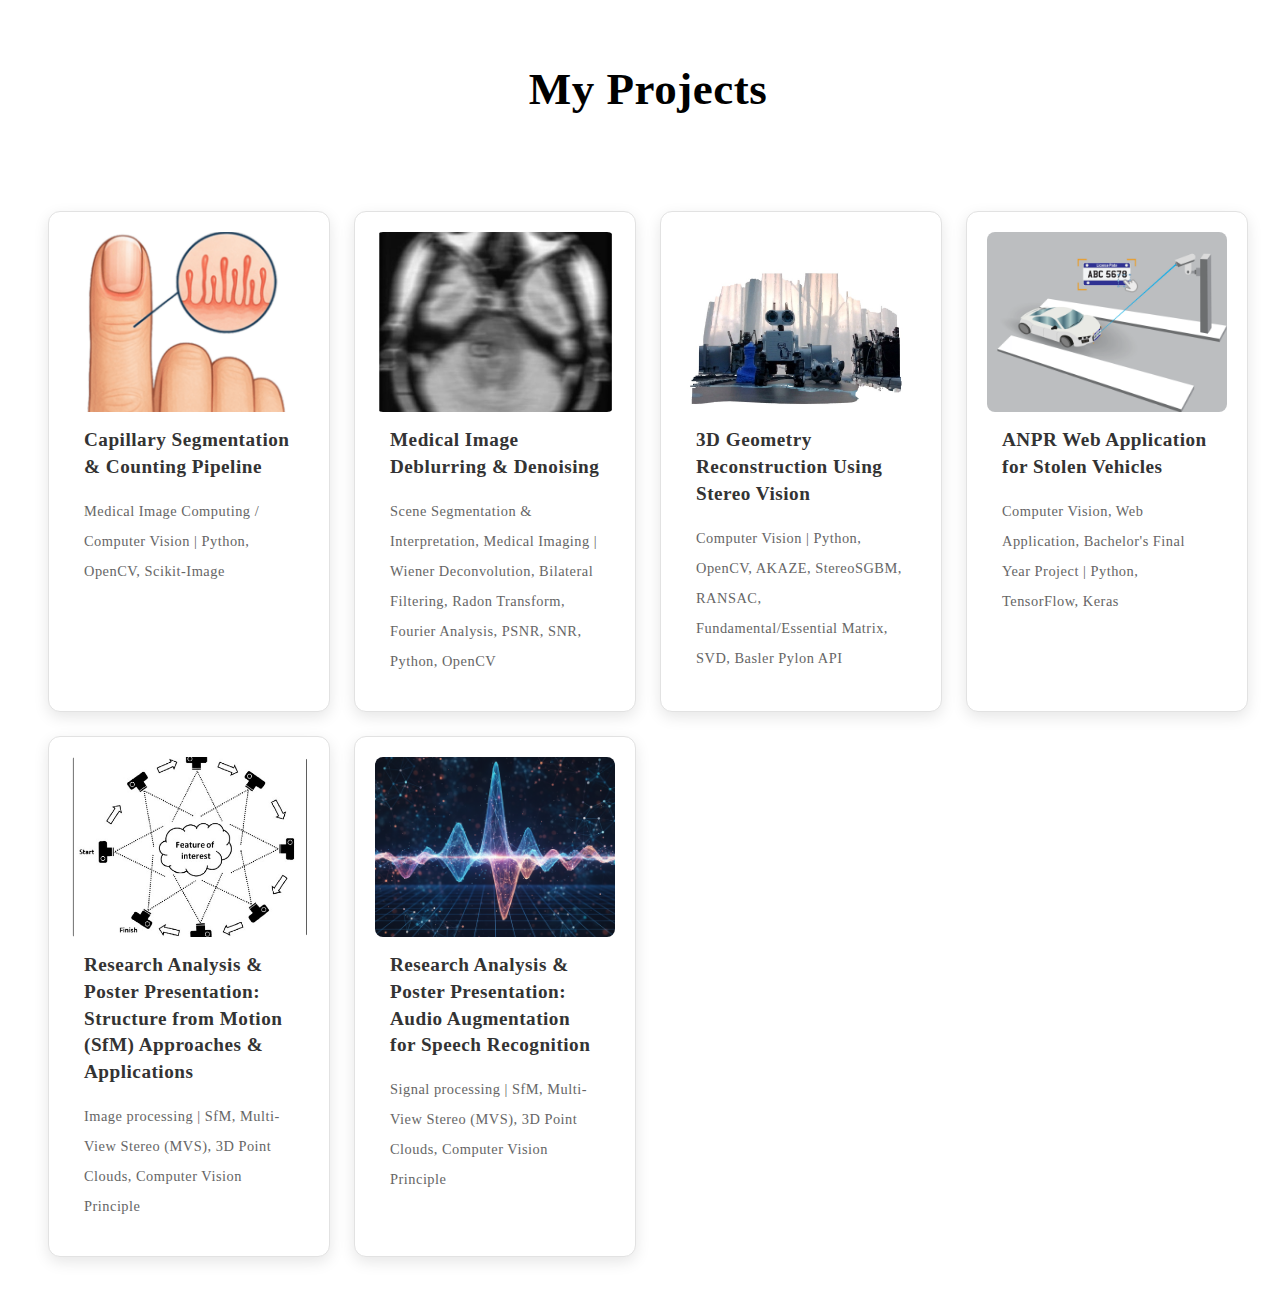
<file: projects/project-list.html>
<!DOCTYPE html>
<html lang="en">
<head>
  <meta charset="UTF-8">
  <title>My Projects</title>
  <link rel="stylesheet" href="../css/style.css">
</head>
<body>
  <h1 style="text-align:center; margin:50px 0;">My Projects</h1>

  <!-- Container where projects will be inserted -->
  <div id="projects-container" class="projects-grid"></div>

  <!-- Template for a project card -->
  <template id="project-template">
    <a href="#" class="project-card">
      <img src="" alt="">
      <h3></h3>
      <p></p>
    </a>
  </template>

  <script>
    fetch("project-list.json") // same folder, so no ../ needed
      .then(res => res.json())
      .then(data => {
        const container = document.getElementById("projects-container");
        const template = document.getElementById("project-template");

        data.forEach(project => {
          const clone = template.content.cloneNode(true);
          const card = clone.querySelector(".project-card");

          // link to detail page in same folder
          card.href = `project-detail.html?id=${project.id}`;
          card.querySelector("img").src = project.thumbnail; // paths in JSON must be relative to this HTML
          card.querySelector("img").alt = project.title;
          card.querySelector("h3").textContent = project.title;
          card.querySelector("p").textContent = `${project.category} | ${project.technologies}`;

          container.appendChild(clone);
        });
      })
      .catch(err => console.error("Error loading projects:", err));
  </script>
</body>
</html>
</file>
<file: css/style.css>
@charset "utf-8";

/*
/*	Copyright (c) 2021 Marketify
/*	Author: Marketify
/*	This file is made for CURRENT TEMPLATE

01)	RYKER BASE
02) RYKER TOPBAR
03) RYKER MOBILE MENU
04) RYKER HERO
05) RYKER ABOUT
06) RYKER EXPERIENCE
07) Featured List
08) PROJECT DETAIL PAGE
09) RYKER VIDEO
10) RYKER TESTIMONIALS
11) RYKER NEWS
12) RYKER CONTACT
13) RYKER COPYRIGHT
14) RYKER MAGIC CURSOR
15) RYKER MEDIA QUERIES (FOR SMALL DEVIVES)


/*---------------------------------------------------*/
/*	01) RYKER BASE
/*---------------------------------------------------*/

html {
	overflow-x: hidden;
	padding: 0px;
	margin: 0px
}
body{
	font-family: "Mulish";
	font-size: 16px;
	line-height: 30px;
	letter-spacing: 0.5px;
	word-wrap: break-word;
	font-weight: 400;
	background-color: #fff;
	color: #767676;
	overflow-x: hidden;
	width: 100%;
}
body::-webkit-scrollbar {
  width: 11px;
}
body{
  scrollbar-width: thin;
  scrollbar-color: #999 #fff;
}
body:-webkit-scrollbar-track {
  background: #fff;
}
body::-webkit-scrollbar-thumb {
  background-color: #999;
  border-radius: 6px;
  border: 3px solid #fff;
}
svg{
	fill: currentcolor;
	width: 15px;
	height: 15px;
}
img.svg{
	width: 15px;
	height: 15px;
}
::-webkit-input-placeholder { /* WebKit, Blink, Edge */
    color: #767676;
}
:-moz-placeholder { /* Mozilla Firefox 4 to 18 */
   color: #767676;
   opacity:  1;
}
::-moz-placeholder { /* Mozilla Firefox 19+ */
   color: #767676;
   opacity:  1;
}
:-ms-input-placeholder { /* Internet Explorer 10-11 */
   color: #767676;
}
::-ms-input-placeholder { /* Microsoft Edge */
   color: #767676;
}

::placeholder { /* Most modern browsers support this now. */
   color: #767676;
}

.container{
	max-width: 1250px;
	width:100%;
	margin-left: auto;
	margin-right: auto;
	height:auto;
	padding:0px 40px;
	position:relative;
	clear:both;
}

h1, h2, h3, h4, h5, h6{
	font-weight:600;
	line-height: 1.4;
	font-family: "Poppins";
	color: #000;
}

h1 { font-size: 45px; }
h2 { font-size: 36px; }
h3 { font-size: 30px; }
h4 { font-size: 24px; }
h5 { font-size: 20px; }
h6 { font-size: 16px; }

.ryker_tm_all_wrap{
	width: 100%;
	height: auto;
	clear: both;
	float: left;
	position: relative;
}
.ryker_tm_all_wrap,
.ryker_tm_all_wrap *{
	-webkit-box-sizing: border-box; /* Safari/Chrome, other WebKit */
	   -moz-box-sizing: border-box; /* Firefox, other Gecko */
			box-sizing: border-box; /* Opera/IE 8+ */
}

#preloader{
    position: fixed;
    left: 0;
    top: 0;
    height: 100vh;
    width: 100%;
    z-index: 99999;
    display: flex;
}
#preloader:before,
#preloader:after{
    content: '';
    position: absolute;
    left: 0;
    top: 0;
    width: 50%;
    height: 100%;
    z-index: -1;
    background-color: #000;
    -webkit-transition: all 0.3s ease 0s;
    -o-transition: all 0.3s ease 0s;
    transition: all 0.3s ease 0s;
}
#preloader:after{
    left: auto;
    right: 0;
}
#preloader .loader_line{
    margin: auto;
    width: 1px;
    height: 250px;
    position: relative;
    overflow: hidden;
    -webkit-transition: all 0.8s ease 0s;
    -o-transition: all 0.8s ease 0s;
    transition: all 0.8s ease 0s;
}
.loader_line:before{
    content: '';
    position: absolute;
    left: 0;
    top: 50%;
    width: 1px;
    height: 0%;
    -webkit-transform: translateY(-50%);
    -ms-transform: translateY(-50%);
    -o-transform: translateY(-50%);
    transform: translateY(-50%);
    background-color: #fff;
    -webkit-animation: lineheight 1000ms ease-in-out 0s forwards;
    -o-animation: lineheight 1000ms ease-in-out 0s forwards;
    animation: lineheight 1000ms ease-in-out 0s forwards;
}
.loader_line:after{
    content: '';
    position: absolute;
    left: 0;
    top: 0;
    width: 1px;
    height: 100%;
    background-color: #999;
    -webkit-transform: translateY(-100%);
    -ms-transform: translateY(-100%);
    -o-transform: translateY(-100%);
    transform: translateY(-100%);
    -webkit-animation: lineround 1200ms linear 0s infinite;
    -o-animation: lineround 1200ms linear 0s infinite;
    animation: lineround 1200ms linear 0s infinite;
    animation-delay: 2000ms;
}

@keyframes lineheight{
    0%{
        height: 0%;
    }
    100%{
        height: 100%;
    }
}

@keyframes lineround{
    0%{
        -webkit-transform: translateY(-100%);
        -ms-transform: translateY(-100%);
        -o-transform: translateY(-100%);
        transform: translateY(-100%);
    }
    100%{
        -webkit-transform: translateY(200%);
        -ms-transform: translateY(200%);
        -o-transform: translateY(200%);
        transform: translateY(200%);
    }
}

/*hiding all*/
.preloaded .loader_line:after{
    opacity: 0;
}
.preloaded  .loader_line{
    opacity: 0;
    height: 100%!important;
}
.preloaded:before,
.preloaded:after{
    -webkit-animation: preloadedzero 300ms ease-in-out 500ms forwards;
    -o-animation: preloadedzero 300ms ease-in-out 500ms forwards;
    animation: preloadedzero 300ms ease-in-out 500ms forwards;
}
@keyframes preloadedzero{
    0%{
        width: 50%;
    }
    100%{
        width: 0%;
    }
}
.ryker_tm_section{
	width: 100%;
	height: auto;
	clear: both;
	float: left;
}

/*---------------------------------------------------*/
/*	02) RYKER TOPBAR
/*---------------------------------------------------*/

.ryker_tm_topbar{
	position: fixed;
	top: 0px;
	left: 0px;
	right: 0px;
	z-index: 10;
}
.ryker_tm_topbar.animate{
	background-color: rgba(255,255,255,1.00);
}
.ryker_tm_topbar .topbar_inner{
	width: 100%;
	height: auto;
	clear: both;
	display: flex;
	align-items: center;
	justify-content: space-between;
	padding: 20px 40px 20px 50px;
}
.ryker_tm_topbar .logo img{
	max-width: 90px;
	max-height: 70px;
}
.ryker_tm_topbar .menu{
	display: flex;
	align-items: center;
}
.ryker_tm_topbar .list{
	padding-right: 40px;
}
.ryker_tm_topbar .list ul{
	margin: 0px;
	list-style-type: none;
}
.ryker_tm_topbar .list ul li{
	margin: 0px 20px 0px 0px;
	display: inline-block;
	list-style-type: none;
	opacity: 0;
	visibility: hidden;
	position: relative;
	left: 10px;
	
	-webkit-transition: all .3s ease;
	   -moz-transition: all .3s ease;
	    -ms-transition: all .3s ease;
	     -o-transition: all .3s ease;
	        transition: all .3s ease;
}
.ryker_tm_topbar .list ul li:last-child{
	margin-right: 0px;
}
.ryker_tm_topbar .list ul li.opened{
	opacity: 1;
	visibility: visible;
	left: 0px;
}
.ryker_tm_topbar .list ul li a{
	text-decoration: none;
	color: #000;
	font-family: "Poppins";
	
	-webkit-transition: all .3s ease;
	   -moz-transition: all .3s ease;
	    -ms-transition: all .3s ease;
	     -o-transition: all .3s ease;
	        transition: all .3s ease;
}
.ryker_tm_topbar .list ul li a:hover{
	color: #d1701f;
}
.ryker_tm_topbar .list ul li.current a{
	color: #d1701f;
}
.ryker_tm_topbar .trigger{
	line-height: 1;
}
.trigger .hamburger-inner, 
.trigger .hamburger-inner:after, 
.trigger .hamburger-inner:before{
	height: 2px;
	width: 30px;
}
.trigger .hamburger{
	padding: 0px;
}

/*---------------------------------------------------*/
/*	03) RYKER MOBILE MENU
/*---------------------------------------------------*/

.ryker_tm_mobile_menu{
	width: 100%;
	height: auto;
	position: fixed;
	top: 0px;
	left: 0px;
	display: none;
	z-index: 10;
}
.ryker_tm_mobile_menu .mobile_menu_inner{
	width: 100%;
	height: auto;
	float: left;
	clear: both;
	background-color: #fff;
	border-bottom: 1px solid rgba(0,0,0,.1);
	padding: 15px 30px 15px 40px;
}
.ryker_tm_mobile_menu .mobile_in{
	width: 100%;
	height: auto;
	clear: both;
	float: left;
	display: flex;
	align-items: center;
	justify-content: space-between;
}
.ryker_tm_mobile_menu .mobile_in .logo img{
	max-width: 80px;
	max-height: 70px;
}
.ryker_tm_mobile_menu .trigger{
	line-height: 0;
}
.ryker_tm_mobile_menu .dropdown{
	width: 100%;
	height: auto;
	clear: both;
	float: left;
	background-color: #fff;
	display: none;
}
.ryker_tm_mobile_menu .dropdown .dropdown_inner{
	width: 100%;
	height: auto;
	clear: both;
	float: left;
	padding: 25px 40px;
}
.ryker_tm_mobile_menu .dropdown .dropdown_inner ul{
	margin: 0px;
	list-style-type: none;
}
.ryker_tm_mobile_menu .dropdown .dropdown_inner ul li{
	margin: 0px;
	float: left;
	width: 100%;
}
.ryker_tm_mobile_menu .dropdown .dropdown_inner ul li a{
	text-decoration: none;
	color: #000;
	display: inline-block;
	padding: 0px 0px;
	font-family: "Poppins";
	font-weight: 500;
}

/*---------------------------------------------------*/
/*  04) RYKER HERO – Responsive Version
/*---------------------------------------------------*/

.ryker_tm_hero {
  width: 100%;
  height: 100vh;
  position: relative;
  background-color: #f9f9f9;
  display: flex;
  align-items: center;
}

.ryker_tm_hero .container {
  height: 100%;
  display: flex;
  align-items: center;
  justify-content: space-between;
  flex-wrap: wrap;
}

.ryker_tm_hero .content {
  display: flex;
  align-items: center;
  justify-content: space-between;
  width: 100%;
  flex-wrap: wrap;
}

.ryker_tm_hero .texts {
  flex: 1 1 500px;
  padding-right: 50px;
  position: relative;
}

.ryker_tm_hero .job {
  position: relative;
  overflow: hidden;
  margin-bottom: 30px;
}

.ryker_tm_hero video {
  position: absolute;
  top: 0;
  left: 0;
  width: 100%;
  height: 100%;
  object-fit: cover;
  object-position: center;
}

.ryker_tm_hero .job h3 {
  background-color: #f9f9f9;
  mix-blend-mode: screen;
  position: relative;
  z-index: 5;
  font-size: 72px;
  font-weight: 900;
  line-height: 1.3;
}

.ryker_tm_hero .desc {
  margin-bottom: 40px;
}

.ryker_tm_hero .desc p {
  max-width: 550px;
  font-size: 17px;
}

.ryker_tm_hero .avatar {
  min-width: 450px;
  min-height: 450px;
  position: relative;
  border-radius: 100%;
}

.ryker_tm_hero .avatar .image {
  position: absolute;
  top: 0;
  bottom: 0;
  left: 0;
  right: 0;
  background-repeat: no-repeat;
  background-position: center;
  background-size: cover;
  animation: morph 8s ease-in-out infinite 1s;
  background-blend-mode: multiply;
  box-shadow: inset 0px 0px 0px 18px rgba(255, 255, 255, 0.3);
}

@keyframes morph {
  0% {
    border-radius: 60% 40% 30% 70% / 60% 30% 70% 40%;
  }
  50% {
    border-radius: 30% 60% 70% 40% / 50% 60% 30% 60%;
  }
  100% {
    border-radius: 60% 40% 30% 70% / 60% 30% 70% 40%;
  }
}

/* Social section */
.short_skills {
  width: 100%;
  display: flex;
  align-items: center;
  flex-wrap: wrap;
  line-height: 1;
  position: relative;
  margin-top: 30px;
}

.short_skills .text {
  position: relative;
}

.short_skills .text:before {
  position: absolute;
  content: "";
  width: 1px;
  height: 50px;
  background-color: rgba(0, 0, 0, 0.1);
  top: -5px;
  left: 100%;
  margin-left: 30px;
}

.short_skills .text span {
  line-height: 1.4;
  font-size: 13px;
  font-family: "Poppins";
}

.short_skills .icons {
  margin-left: 80px;
}

.short_skills .icons ul {
  margin: 0;
  list-style-type: none;
  display: flex;
  flex-wrap: wrap;
  gap: 15px;
  padding: 0;
}

.short_skills .icons ul li {
  width: 65px;
  height: 65px;
  background-color: #fff;
  border-radius: 100%;
  position: relative;
  box-shadow: 0px 0px 10px rgba(0, 0, 0, 0.09);
  display: flex;
  align-items: center;
  justify-content: center;
}

.short_skills .icons ul li .svg {
  width: 25px;
  height: 25px;
}

/*------------------------------------*/
/* RESPONSIVE DESIGN */
/*------------------------------------*/
@media (max-width: 1024px) {
  .ryker_tm_hero {
    height: auto;
    padding: 80px 0;
  }

  .ryker_tm_hero .content {
    flex-direction: column;
    text-align: center;
  }

  .ryker_tm_hero .texts {
    padding-right: 0;
  }

  .ryker_tm_hero .job h3 {
    font-size: 50px;
  }

  .ryker_tm_hero .desc p {
    margin: 0 auto;
  }

  .ryker_tm_hero .avatar {
    min-width: 300px;
    min-height: 300px;
    margin-top: 50px;
  }

  .short_skills {
    flex-direction: column;
    align-items: center;
    margin-top: 40px;
  }

  .short_skills .text:before {
    display: none;
  }

  .short_skills .icons {
    margin-left: 0;
    margin-top: 15px;
  }

  .short_skills .icons ul li {
    width: 55px;
    height: 55px;
  }

  .short_skills .icons ul li .svg {
    width: 22px;
    height: 22px;
  }
}

@media (max-width: 600px) {
  .ryker_tm_hero .job h3 {
    font-size: 36px;
  }

  .ryker_tm_hero .avatar {
    min-width: 220px;
    min-height: 220px;
  }

  .ryker_tm_hero .desc p {
    font-size: 15px;
  }

  .short_skills .icons ul li {
    width: 45px;
    height: 45px;
  }

  .short_skills .icons ul li .svg {
    width: 18px;
    height: 18px;
  }
}


/*---------------------------------------------------*/
/*	05) RYKER ABOUT
/*---------------------------------------------------*/

.ryker_tm_about{
	width: 100%;
	height: auto;
	clear: both;
	float: left;
	padding: 150px 0px 175px 0px;
}
.ryker_tm_about .about_inner{
	width: 100%;
	height: auto;
	clear: both;
	display: flex;
}
.ryker_tm_about .left{
	width: 50%;
	margin-right: 50px;
}
.ryker_tm_about .left .image{
	position: relative;
}
.ryker_tm_about .left .image img{
	position: relative;
	min-width: 100%;
	opacity: 0;
}
.ryker_tm_about .left .image .main{
	position: absolute;
	top: 0px;
	bottom: 0px;
	left: 0px;
	right: 0px;
	background-repeat: no-repeat;
	background-position: center;
	background-size: cover;
	border-radius: 10px;
}
.ryker_tm_about .right{
	width: 50%;
	margin-left: 50px;
}
.ryker_tm_title{
	width: 100%;
	max-width: 700px;
	height: auto;
	clear: both;
	float: left;
}
.ryker_tm_title span{
	font-family:"Poppins";
	font-weight: 600;
	text-transform: uppercase;
	color: #d1701f;
	display: inline-block;
	margin-bottom: 10px;
}
.ryker_tm_title h3{
	font-weight: 700;
}
.ryker_tm_about .text{
	width: 100%;
	float: left;
	padding-top: 30px;
	margin-bottom: 35px;
}
.ryker_tm_about .signature{
	width: 100%;
	float: left;
	margin-bottom: 40px;
}
.ryker_tm_about .signature img{
	max-width: 250px;
}
.ryker_tm_about .experience{
	position: absolute;
	width: 220px;
	height: 220px;
	background-color: #fff;
	bottom: -40px;
	right: -40px;
	z-index: 1;
	border-radius: 100%;
	overflow: hidden;
}
.ryker_tm_about .experience .year{
	position: absolute;
	top: 50%;
	left: 50%;
	transform: translate(-50%,-50%);
	font-size: 72px;
	font-weight: 800;
	background-attachment: fixed;
  	-webkit-text-fill-color: transparent;
  	-webkit-background-clip: text;
	animation: experience 25s linear infinite;
}

@keyframes experience {
    0% {
        background-position: 0px;
    }
    100% {
       background-position: -1000px;
    }
}

#circle { 
	position: absolute; 
	top: 0px;
	left: 0px;
	bottom: 0px;
	right: 0px;  
}
#circle text { 
	font-family: "Poppins";
	font-size: 14px; 
	font-weight: 400; 
	text-transform: uppercase;
}
#circle svg { 
	position: absolute; 
	left: -90px; 
	top: -90px; 
	width: 400px;
	height: 400px;

	-webkit-animation: rotate 25s linear infinite;
	-moz-animation: rotate 25s linear infinite;
	-ms-animation: rotate 25s linear infinite;
	-o-animation: rotate 25s linear infinite;
	animation: rotate 25s linear infinite;
}

@-webkit-keyframes rotate {
    from { -webkit-transform: rotate(360deg); }
    to { -webkit-transform: rotate(0); }
}
@-moz-keyframes rotate {
    from { -moz-transform: rotate(360deg); }
    to { -moz-transform: rotate(0); }
}
@-ms-keyframes rotate {
    from { -ms-transform: rotate(360deg); }
    to { -ms-transform: rotate(0); }
}
@-o-keyframes rotate {
    from { -o-transform: rotate(360deg); }
    to { -o-transform: rotate(0); }
}
@keyframes rotate {
    from { transform: rotate(360deg); }
    to { transform: rotate(0); }
}

/*---------------------------------------------------*/
/* 6) EXPERIENCE TIMELINE STYLE
/*---------------------------------------------------*/
.experience_section {
  background: linear-gradient(135deg, #fff, #f9f9f9);
  padding: 100px 40px;
  text-align: center;
}

.section_title {
  color: #d1701f;
  font-size: 32px;
  font-weight: 700;
  margin-bottom: 70px;
  letter-spacing: 1px;
}

/* Steps Layout */
.experience_steps {
  display: flex;
  justify-content: center;
  flex-wrap: wrap;
  gap: 40px;
  position: relative;
  max-width: 1300px;
  margin: auto;
}

/* Connecting line */
.experience_steps::before {
  content: "";
  position: absolute;
  top: 45px;
  width: 80%;
  height: 2px;
  background: #d1701f;
  left: 10%;
  z-index: 0;
}

/* Step Card */
.experience_step {
  position: relative;
  background: #fff;
  border-radius: 16px;
  box-shadow: 0 8px 20px rgba(0, 0, 0, 0.08);
  padding: 25px 20px;
  width: 240px;
  z-index: 1;
  transition: transform 0.3s ease, box-shadow 0.3s ease;
}

.experience_step:hover {
  transform: translateY(-6px);
  box-shadow: 0 14px 30px rgba(0, 0, 0, 0.15);
}

/* Step Circle */
.step_circle {
  display: inline-block;
  background: #d1701f;
  color: #fff;
  font-weight: 700;
  font-size: 16px;
  border-radius: 50%;
  width: 42px;
  height: 42px;
  line-height: 42px;
  margin-bottom: 15px;
  box-shadow: 0 4px 10px rgba(209, 112, 31, 0.4);
}

/* Step Text */
.experience_step h4 {
  color: #333;
  margin-bottom: 10px;
  font-size: 17px;
  font-weight: 600;
}

.experience_step p {
  color: #555;
  font-size: 14px;
  line-height: 1.6;
  margin: 0;
}

/* Responsive Design */
@media (max-width: 900px) {
  .experience_steps::before {
    display: none;
  }

  .experience_steps {
    flex-direction: column;
    align-items: center;
    gap: 40px;
  }

  .experience_step {
    width: 85%;
  }
}


/*---------------------------------------------------*/
/* 6) EXPERIENCE TIMELINE STYLE
/*---------------------------------------------------*/


/*---------------------------------------------------*/
/* 06.1) Skills Section — Fully Responsive */
/*---------------------------------------------------*/

/* --------------------------------------------------
   Skills Section — Robust Responsive Layout
   Replace your current skills CSS with this block.
   -------------------------------------------------- */

.ryker_tm_skills {
  width: 100%;
  background-color: #f9f9f9;
  padding: 100px 20px;
  box-sizing: border-box;
  overflow: visible;
}

/* container center + safe width to avoid clipping on large screens */
.ryker_tm_skills .container {
  max-width: 1200px;
  margin: 0 auto;
  padding: 0 20px;
  box-sizing: border-box;
}

/* create a predictable inner layout: left title column + right cards column on large screens */
.skills_inner {
  display: grid;
  grid-template-columns: 1fr; /* default single column (mobile-first) */
  gap: 32px;
  align-items: start;
  box-sizing: border-box;
}

/* Title block */
.ryker_tm_title {
  width: 100%;
  box-sizing: border-box;
}

.header_skills {
  display: block;
  width: 100%;
  box-sizing: border-box;
}

.header_skills span {
  display: block;
  font-weight: 600;
  color: #d1701f;
  margin-bottom: 10px;
  text-transform: uppercase;
  letter-spacing: 1px;
  font-size: 14px;
}

.header_skills h3 {
  font-size: 28px;
  margin: 0 0 10px 0;
  color: #222;
  line-height: 1.2;
  word-break: break-word;
}

.subtitle_skills p {
  font-size: 15px;
  color: #555;
  margin: 0;
  max-width: 720px;
  line-height: 1.6;
}

/* Grid of skill cards */
.grid_skills {
  display: grid;
  grid-template-columns: repeat(auto-fit, minmax(220px, 1fr));
  gap: 20px;
  width: 100%;
  box-sizing: border-box;
  align-items: start;
}

/* Each card */
.skill_card {
  background: #fff;
  padding: 22px;
  border-radius: 12px;
  box-shadow: 0 6px 18px rgba(0,0,0,0.08);
  transition: transform 0.25s ease, box-shadow 0.25s ease;
  box-sizing: border-box;
  overflow: visible;
}

.skill_card:hover {
  transform: translateY(-6px);
  box-shadow: 0 12px 30px rgba(0,0,0,0.12);
}

.skill_card h6 {
  font-size: 16px;
  color: #d1701f;
  margin-bottom: 8px;
  font-weight: 600;
}

.skill_card p {
  font-size: 14px;
  color: #555;
  line-height: 1.6;
  margin: 0;
}

/* ---------------------------
   Responsive breakpoints
   --------------------------- */

/* Desktop: place title left and cards right (two columns) */
@media (min-width: 992px) {
  .skills_inner {
    grid-template-columns: 380px 1fr; /* left column fixed width for title, right fills remaining */
    gap: 40px;
  }

  .header_skills h3 {
    font-size: 34px;
  }

  .subtitle_skills p {
    font-size: 15px;
  }

  .grid_skills {
    gap: 24px;
  }

  .ryker_tm_skills {
    padding: 140px 40px;
  }
}

/* Medium screens: slightly smaller title column */
@media (min-width: 768px) and (max-width: 991px) {
  .skills_inner {
    grid-template-columns: 320px 1fr;
    gap: 32px;
  }

  .header_skills h3 {
    font-size: 28px;
  }

  .ryker_tm_skills {
    padding: 100px 30px;
  }
}

/* Mobile-first: single column, centered header and cards */
@media (max-width: 767px) {
  .skills_inner {
    grid-template-columns: 1fr;
    gap: 22px;
  }

  .header_skills {
    text-align: center;
    padding: 0 8px;
  }

  .header_skills span {
    font-size: 13px;
    letter-spacing: 0.8px;
  }

  .header_skills h3 {
    font-size: 22px;
    margin-bottom: 8px;
  }

  .subtitle_skills p {
    font-size: 14px;
    margin: 0 auto;
    max-width: 92%;
  }

  .grid_skills {
    grid-template-columns: 1fr;
    gap: 16px;
  }

  .skill_card {
    margin: 0 auto;
    max-width: 520px; /* keeps cards from stretching edge-to-edge on wide phones */
    text-align: center;
    padding: 18px;
  }

  .skill_card h6 {
    font-size: 15px;
  }

  .skill_card p {
    font-size: 14px;
  }

  .ryker_tm_skills {
    padding: 70px 16px;
  }
}

/* Smallest phones */
@media (max-width: 420px) {
  .header_skills h3 {
    font-size: 20px;
  }
  .skill_card {
    max-width: 95%;
    padding: 14px;
  }
}





/*---------------------------------------------------*/
/*	07) Featured Projects Section
/*---------------------------------------------------*/

.projects {
  padding: 50px 10%;
  text-align: center;
  background: #fafafa;
}

.projects h2 {
  font-size: 2rem;
  margin-bottom: 40px;
  font-weight: bold;
  color: #333;
}

.projects-grid {
  display: grid;
  grid-template-columns: repeat(auto-fit, minmax(280px, 1fr));
  gap: 25px;
}

.project-card {
  background: #fff;
  border-radius: 12px;
  box-shadow: 0 5px 15px rgba(0,0,0,0.1);
  padding: 20px;
  transition: transform 0.3s ease, box-shadow 0.3s ease;
}

.project-card:hover {
  transform: translateY(-6px);
  box-shadow: 0 8px 20px rgba(0,0,0,0.15);
}

.project-card img {
  width: 100%;
  height: 180px;
  object-fit: cover;
  border-radius: 8px;
  margin-bottom: 15px;
}

.project-card h3 {
  font-size: 1.3rem;
  margin-bottom: 10px;
  color: #222;
}

.project-card p {
  font-size: 0.95rem;
  color: #555;
}

.see-more {
  margin-top: 40px;
}

.btn {
  display: inline-block;
  padding: 12px 24px;
  background: #0077ff;
  color: #fff;
  border-radius: 6px;
  text-decoration: none;
  transition: 0.3s;
  font-weight: 500;
}

.btn:hover {
  background: #005bcc;
}


/*---------------------------------------------------*/
/*	07) PROJECTS LIST
/*---------------------------------------------------*/

.projects-grid {
  display: grid;
  grid-template-columns: repeat(auto-fit, minmax(280px, 1fr));
  gap: 24px;
  padding: 40px 20px;
  max-width: 1200px;
  margin: 0 auto;
}

.project-card {
  display: block;
  background: #fff;
  border: 1px solid #e2e2e2;
  border-radius: 12px;
  overflow: hidden;
  text-decoration: none;
  color: inherit;
  transition: transform 0.25s ease, box-shadow 0.25s ease;
}

.project-card:hover {
  transform: translateY(-6px);
  box-shadow: 0 8px 20px rgba(0,0,0,0.1);
}

.project-card img {
  width: 100%;
  height: 180px;
  object-fit: cover;
  display: block;
}

.project-card h3 {
  font-size: 1.2rem;
  margin: 15px;
  color: #333;
}

.project-card p {
  margin: 0 15px 15px;
  font-size: 0.9rem;
  color: #666;
}


/*---------------------------------------------------*/
/* CREATIVE CERTIFICATIONS & AWARDS TIMELINE
/*---------------------------------------------------*/
.certifications_section {
  width: 100%;
  padding: 120px 20px;
  background: radial-gradient(circle at top left, #0f0f0f, #1a1a1a);
  color: #fff;
  position: relative;
  overflow: hidden;
}

.section_header {
  text-align: center;
  margin-bottom: 60px;
}

.section_header span {
  color: #d1701f;
  font-weight: 600;
  text-transform: uppercase;
  letter-spacing: 2px;
}

.section_header h3 {
  font-size: 32px;
  font-weight: 700;
  margin: 10px 0;
  color: #ffffff;
}

.section_header p {
  font-size: 15px;
  color: #ccc;
  max-width: 600px;
  margin: 0 auto;
  line-height: 1.6;
}

.timeline {
  position: relative;
  margin: 0 auto;
  max-width: 850px;
  padding-left: 30px;
  border-left: 2px solid rgba(255, 255, 255, 0.1);
}

.timeline_item {
  position: relative;
  margin-bottom: 50px;
  padding-left: 40px;
  animation: fadeUp 1s ease forwards;
}

.timeline_item::before {
  content: "";
  position: absolute;
  left: -9px;
  top: 5px;
  width: 18px;
  height: 18px;
  border-radius: 50%;
  background: linear-gradient(135deg, #d1701f, #d1701f);
  box-shadow: 0 0 15px rgba(255, 179, 71, 0.7);
}

.timeline_content {
  background: rgba(255, 255, 255, 0.05);
  border-radius: 16px;
  padding: 20px 25px;
  backdrop-filter: blur(8px);
  transition: all 0.3s ease;
  border: 1px solid rgba(255, 255, 255, 0.08);
}

.timeline_content:hover {
  transform: translateX(8px);
  box-shadow: 0 0 25px rgba(255, 179, 71, 0.25);
}

.timeline_content h4 {
  color: #d1701f;
  font-size: 18px;
  margin-bottom: 5px;
  font-weight: 600;
}

.timeline_content .date {
  font-size: 13px;
  color: #aaa;
  margin-bottom: 10px;
  display: block;
}

.timeline_content p {
  color: #e5e5e5;
  font-size: 14px;
  line-height: 1.6;
}

/* Animation */
@keyframes fadeUp {
  from {
    opacity: 0;
    transform: translateY(40px);
  }
  to {
    opacity: 1;
    transform: translateY(0);
  }
}

/* Popup Styles */
.cert_popup {
  display: none;
  position: fixed;
  top: 0;
  left: 0;
  width: 100%;
  height: 100%;
  background: rgba(0,0,0,0.85);
  justify-content: center;
  align-items: center;
  z-index: 999;
}

.cert_popup img {
  max-width: 90%;
  max-height: 90%;
  border-radius: 12px;
}

.cert_popup .close {
  position: absolute;
  top: 30px;
  right: 40px;
  font-size: 30px;
  color: #fff;
  cursor: pointer;
}


/*---------------------------------------------------*/
/*	certification
/*---------------------------------------------------*/

/*---------------------------------------------------*/
/*	08) RYKER VIDEO
/*---------------------------------------------------*/

/* .ryker_tm_video{
	width: 100%;
	height: auto;
	clear: both;
	float: left;
	position: relative;
}
.ryker_tm_video .background{
	position: absolute;
	top: 0px;
	bottom: 0px;
	left: 0px;
	right: 0px;
}
.ryker_tm_video .background .image{
	position: absolute;
	top: 0px;
	bottom: 0px;
	left: 0px;
	right: 0px;
	background-repeat: no-repeat;
	background-size: cover;
	background-position: center;
}
.ryker_tm_video .background .overlay{
	position: absolute;
	top: 0px;
	bottom: 0px;
	left: 0px;
	right: 0px;
	background-color: rgba(0,0,0,.85);
	z-index: 1;
}
.ryker_tm_video .content{
	width: 100%;
	height: auto;
	clear: both;
	float: left;
	position: relative;
	z-index: 2;
	padding: 160px 0px 150px 0px;
}
.ryker_tm_video .ryker_tm_title h3{
	color: #fff;
}
.ryker_tm_video .content_inner{
	width: 100%;
	height: auto;
	clear: both;
	float: left;
	text-align: center;
}
.ryker_tm_video .rounded{
	width: 100px;
	height: 100px;
	display: block;
	position: relative;
	left: 50%;
	transform: translateX(-50%);
	border-radius: 100%;
	background-color: #fff;
	margin-bottom: 51px;
}
.ryker_tm_video .rounded:before{
	position: absolute;
    content: "";
    width: 0;
    height: 0;
    border-style: solid;
    border-width: 13px 0 13px 26px;
    border-color: transparent transparent transparent #d1701f;
    top: 50%;
    left: 50%;
    margin-left: 4px;
    transform: translate(-50%,-50%);
}
.ryker_tm_video .rounded:after{
	position: absolute;
	content: "";
	top: -10px;
	bottom: -10px;
	left: -10px;
	right: -10px;
	background-color: rgba(255,255,255,.2);
	border-radius: 100%;
	z-index: -1;
	
	-webkit-transition: all .3s ease;
	   -moz-transition: all .3s ease;
	    -ms-transition: all .3s ease;
	     -o-transition: all .3s ease;
	        transition: all .3s ease;
}
.ryker_tm_video .rounded:hover:after{
	top: -20px;
	bottom: -20px;
	left: -20px;
	right: -20px;
}
.ryker_tm_video .rounded a{
	position: absolute;
	top: 0px;
	bottom: 0px;
	left: 0px;
	right: 0px;
	z-index: 1;
}
.ryker_tm_video .text{
	color: #fff;
	font-family: "Poppins";
	max-width: 600px;
	margin: 0px auto;
	margin-bottom: 45px;
	font-weight: 700;
}
.ryker_tm_video .ryker_tm_button a{
	background-color: #fff;
	border-color: #fff;
	color: #000;
}
.ryker_tm_video .ryker_tm_button a:hover{
	background-color: transparent;
	color: #fff;
} */

/*---------------------------------------------------*/
/*	09) RYKER TESTIMONIALS
/*---------------------------------------------------*/

.ryker_tm_testimonials{
	width: 100%;
	height: auto;
	clear: both;
	float: left;
	margin-bottom: 150px;
}
#grouploop{
	width: 100%;
	margin: 198px 0px 129px 0px;
}
#grouploop .item-wrap {
  -webkit-transform: translateX(0px);
  -ms-transform: translateX(0px);
  transform: translateX(0px);
  width: 400%;
  position: relative;
  white-space: nowrap;
  display: -webkit-box;
  display: -ms-flexbox;
  /* display: flex; */
  
}
#grouploop .item-wrap .item {
  color: rgba(0,0,0,.06);
  display: -webkit-box;
  display: -ms-flexbox;
  display: flex;
  padding: 0 100px;
}
#grouploop .item-wrap .item span{
  font-size: 180px;
  font-weight: 800;
	font-family: "Poppins";
}
.ryker_tm_testimonials .testimonials_list{
	width: 100%;
	max-width: 1150px;
	height: auto;
	clear: both;
	margin: 0px auto;
	position: relative;
	left: 62px;
}
.ryker_tm_testimonials .wr_in{
	width: 100%;
	height: auto;
	clear: both;
	float: left;
	position: relative;
	padding: 70px 125px;
}
.ryker_tm_testimonials .testimonials_list .wrapper .wr_in .list_inner{
	width: 100%;
	height: auto;
	clear: both;
	float: left;
	position: relative;
	box-shadow: 0px 0px 20px rgb(0 0 0 / 10%);
	padding: 95px 70px 90px 195px;
	border-radius: 10px;
}
.ryker_tm_testimonials .avatar{
	position: absolute;
	width: 250px;
	height: 250px;
	border-radius: 10px;
	top: 50%;
	transform: translateY(-50%);
	left: -125px;
	overflow: hidden;
}
.ryker_tm_testimonials .avatar .image{
	position: absolute;
	top: -4px;
	bottom: -4px;
	left: -4px;
	right: -4px;
	background-repeat: no-repeat;
	background-position: center;
	background-size: cover;
	border-radius: 10px;
	opacity: 0;
	
	-webkit-transition: all 1s ease;
	   -moz-transition: all 1s ease;
	    -ms-transition: all 1s ease;
	     -o-transition: all 1s ease;
	        transition: all 1s ease;
	
	transform: scale(1.2) translateZ(0);
}
.ryker_tm_testimonials .owl-carousel .owl-item.active .avatar .image{
	opacity: 1;
	transition: all 1s .3s ease;
	transform: scale(1) translateZ(0);
}
.ryker_tm_testimonials .stars{
	width: 100%;
	float: left;
}
.ryker_tm_testimonials .stars{
	margin: 0px;
	list-style-type: none;
	margin-bottom: 25px;
}
.ryker_tm_testimonials .stars li{
	margin: 0px;
	display: inline-block;
}
.ryker_tm_testimonials .stars li .svg{
	color: #d1701f;
	width: 18px;
	height: 18px;
}
.ryker_tm_testimonials .text{
	width: 100%;
	float: left;
	margin-bottom: 30px;
}
.ryker_tm_testimonials .text p{
	font-size: 19px;
}
.ryker_tm_testimonials .details{
	width: 100%;
	float: left;
}
.ryker_tm_testimonials .details .author{
	font-size: 20px;
	margin-bottom: 8px;
}
.ryker_tm_testimonials .details .job{
	font-weight: 400;
	font-size: 16px;
	color: #767676;
}
.ryker_tm_testimonials .details h3{
	overflow: hidden;
	margin: 0px;
	padding: 0px;
	line-height: 1;
	position: relative;
}
.ryker_tm_testimonials .details .author span,
.ryker_tm_testimonials .details .job span{
	position: relative;
	display: block;
	padding: 2px 0px;
	transform: translateY(102%);
	
	-webkit-transition: all 1s ease;
	   -moz-transition: all 1s ease;
	    -ms-transition: all 1s ease;
	     -o-transition: all 1s ease;
	        transition: all 1s ease;
}

.ryker_tm_testimonials .owl-carousel .owl-item.active .details .author span{
	transform: translateY(0px);
	transition-delay: 0.3s;
}
.ryker_tm_testimonials .owl-carousel .owl-item.active .details .job span{
	transform: translateY(0px);
	transition-delay: 0.6s;
}
.ryker_tm_testimonials .myquote{
	position: absolute;
    width: 180px;
    height: 180px;
    z-index: -1;
    color: rgba(0,0,0,.06);
    right: 70px;
    bottom: -92px;
    display: block;
}

/*---------------------------------------------------*/
/*	10) RYKER NEWS
/*---------------------------------------------------*/

.ryker_tm_news{
	width: 100%;
	height: auto;
	clear: both;
	float: left;
	background-color: #f9f9f9;
	padding: 140px 0px 95px 0px;
}
.ryker_tm_news .news_list{
	width: 100%;
	height: auto;
	clear: both;
	float: left;
	padding-top: 90px;
}
.ryker_tm_news ul{
	margin: 0px 0px 0px -50px;
	list-style-type: none;
}
.ryker_tm_news ul li{
	margin: 0px 0px 50px 0px;
	width: 33.3333%;
	padding-left: 50px;
	float: left;
}
.ryker_tm_news ul li .list_inner{
	width: 100%;
	height: auto;
	clear: both;
	float: left;
	position: relative;
}
.ryker_tm_news ul li .image{
	position: relative;
	overflow: hidden;
	border-radius: 10px;
}
.ryker_tm_news ul li .image img{
	position: relative;
	min-width: 100%;
	opacity: 0;
}
.ryker_tm_news ul li .image .main{
	position: absolute;
	top: 0px;
	bottom: 0px;
	left: 0px;
	right: 0px;
	background-repeat: no-repeat;
	background-size: cover;
	background-position:center;
	border-radius: 8px;
	
	-webkit-transition: all .3s ease;
	   -moz-transition: all .3s ease;
	    -ms-transition: all .3s ease;
	     -o-transition: all .3s ease;
	        transition: all .3s ease;
}
.ryker_tm_news ul li .image:hover .main{
	transform: scale(1.1);
}
.ryker_tm_news ul li .details{
	width: 100%;
	float: left;
	padding-top: 9px;
}
.ryker_tm_news ul li .details span{
	font-size: 16px;
	display: inline-block;
	margin-bottom: 10px;
}
.ryker_tm_news ul li .details span a{
	text-decoration: none;
	color: #767676;
	position: relative;
	display: inline-block;
	
	-webkit-transition: all .3s ease;
	   -moz-transition: all .3s ease;
	    -ms-transition: all .3s ease;
	     -o-transition: all .3s ease;
	        transition: all .3s ease;
}
.ryker_tm_news ul li .details span a:hover{
	color: #d1701f;
}
.ryker_tm_news ul li .details span a:before{
	position: relative;
	content: ".";
	font-size: 40px;
	top: -3px;
	color: #767676;
	padding: 0px 9px 0px 5px;
}
.ryker_tm_news ul li .details .title a{
	text-decoration: none;
	color: #000;
	font-size: 20px;
	display: block;
	
	-webkit-transition: all .3s ease;
	   -moz-transition: all .3s ease;
	    -ms-transition: all .3s ease;
	     -o-transition: all .3s ease;
	        transition: all .3s ease;
}
.ryker_tm_news ul li .details .title a:hover{
	color: #d1701f;
}

.ryker_tm_modalbox .description_wrap::-webkit-scrollbar{
  width: 11px;
}
.ryker_tm_modalbox .description_wrap{
  scrollbar-width: thin;
  scrollbar-color: #999 #fff;
}
.ryker_tm_modalbox .description_wrap:-webkit-scrollbar-track{
  background: #fff;
}
.ryker_tm_modalbox .description_wrap::-webkit-scrollbar-thumb{
  background-color: #999;
  border-radius: 6px;
  border: 3px solid #fff;
}
.ryker_tm_modalbox{
	position: fixed;
	top: 0px;
	left: 0px;
	right: 0px;
	height: 100vh;
	z-index: 15;
	background-color: rgba(0,0,0,.8);
	opacity: 0;
	visibility: hidden;
	
	-webkit-transition: all .3s ease;
	   -moz-transition: all .3s ease;
	    -ms-transition: all .3s ease;
	     -o-transition: all .3s ease;
	        transition: all .3s ease;
}
.ryker_tm_modalbox.opened{
	opacity: 1;
	visibility: visible;
}
.ryker_tm_modalbox .box_inner{
	position: absolute;
	top: 70px;
	bottom: 70px;
	width: 968px;
	left: 50%;
	transform: translateX(-50%);
	background-color: #fff;
	z-index: 1;
	opacity: 0;
	visibility: hidden;
	margin-top: -20px;
	transition-delay: .3s;
	
	-webkit-transition: all .3s ease;
	   -moz-transition: all .3s ease;
	    -ms-transition: all .3s ease;
	     -o-transition: all .3s ease;
	        transition: all .3s ease;
}
.ryker_tm_modalbox.opened .box_inner{
	opacity: 1;
	visibility: visible;
	margin-top: 0px;
}
.ryker_tm_modalbox .close{
	position: fixed;
	left: 100%;
	top: 0px;
	margin-left: 40px;
	z-index: 111111;
}
.ryker_tm_modalbox .close a{
	text-decoration: none;
	color: #fff;
}
.ryker_tm_modalbox .close .svg{
	width: 50px;
	height: 50px;
}
.ryker_tm_modalbox .description_wrap{
	position: relative;
	width: 100%;
	height: 100%;
	float: left;
	overflow: hidden;
	padding: 50px;
	overflow-y: scroll;
}
.ryker_tm_modalbox .details{
	width: 100%;
	float: left;
	margin-bottom: 20px;
}
.ryker_tm_modalbox .description_wrap .image{
	position: relative;
	max-height: 450px;
	z-index: -1;
	margin-bottom: 28px;
}
.ryker_tm_modalbox .description_wrap .image img{
	min-width: 100%;
	opacity: 0;
}
.ryker_tm_modalbox .description_wrap .image .main{
	position: absolute;
	top: 0px;
	bottom: 0px;
	left: 0px;
	right: 0px;
	background-repeat: no-repeat;
	background-position: center;
	background-size: cover;
	border-radius: 10px;
}
.ryker_tm_modalbox .details .title{
	font-weight: 600;
	font-size: 23px;
	margin-bottom: 9px;
}
.ryker_tm_modalbox .details span{
	font-size: 16px;
	margin-bottom: 8px;
	display: inline-block;
}
.ryker_tm_modalbox .details span a{
	text-decoration: none;
	color: #7E7E7E;
	position: relative;
	display: inline-block;
}
.ryker_tm_modalbox .details span a:before{
	position: relative;
	content: ".";
	font-size: 40px;
	top: -3px;
	color: #7e7e7e;
	padding: 0px 9px 0px 5px;
}
.ryker_tm_news .hide_content{
	opacity: 0;
	visibility: hidden;
	position: absolute;
	z-index: -11;
	display: none;
}
.ryker_tm_modalbox .hide_content{
	width: 100%;
	float: left;
}
.ryker_tm_modalbox .hide_content .descriptions{
	width: 100%;
	float: left;
	margin-bottom: 15px;
}
.ryker_tm_modalbox .hide_content .descriptions .bigger{
	color: #888;
	font-size: 20px;		
	margin-bottom: 31px;
}
.ryker_tm_modalbox .hide_content .descriptions p{
	margin-bottom: 18px;
}
.ryker_tm_modalbox .hide_content .quotebox{
	width: 100%;
	height: auto;
	clear: both;
	float: left;
	position: relative;
	margin-top: 10px;
	margin-bottom: 10px;
}
.ryker_tm_modalbox .hide_content .quotebox p{
	font-size: 20px;
	font-style: italic;
	margin-bottom: 18px;
	border-left: 2px solid #d1701f;
	padding-left: 30px;
	color: #000;
}
.ryker_tm_modalbox .hide_content .icon{
	position: absolute;
	left: 0px;
	top: 10px;
}
.ryker_tm_modalbox .hide_content .icon .svg{
	width: 50px;
	height: 50px;
}
.ryker_tm_modalbox .button{display: none;}

/*---------------------------------------------------*/
/*	11) RYKER CONTACT
/*---------------------------------------------------*/

.ryker_tm_contact{
	width: 100%;
	height: auto;
	clear: both;
	float: left;
	padding: 140px 0px 150px 0px;
}

.ryker_tm_contact .short_info{
	width: 100%;
	height: auto;
	clear: both;
	float: left;
	padding-top: 90px;
}
.ryker_tm_contact .short_info ul{
	margin: 0px 0px 0px -50px;
	list-style-type: none;
}
.ryker_tm_contact .short_info ul li{
	margin: 0px 0px 50px 0px;
	width: 33.3333%;
	float: left;
	padding-left: 50px;
}
.ryker_tm_contact .short_info ul li .list_inner{
	width: 100%;
	height: auto;
	clear: both;
	float: left;
	display: flex;
	align-items: center;
}
.ryker_tm_contact .short_info ul li .logo{
	display: inline-block;
	width: 65px;
    height: 65px;
    background-color: #fff;
    border-radius: 100%;
    position: relative;
    box-shadow: 0px 0px 10px rgb(0 0 0 / 9%);
}
.ryker_tm_contact .short_info ul li .svg{
	position: absolute;
    top: 50%;
    left: 50%;
    transform: translate(-50%,-50%);
    width: 25px;
    height: 25px;
	color: #d1701f;
	display: block;
}
.ryker_tm_contact .short_info ul li .info{
	padding-left: 30px;
}
.ryker_tm_contact .short_info ul li .info h3{
	font-size: 16px;
}
.ryker_tm_contact .short_info ul li .info span{
	font-family: "Poppins";
}
.ryker_tm_contact .wrapper{
	width: 100%;
	height: auto;
	clear: both;
	display: flex;
	padding-top: 43px;
}
.ryker_tm_contact .desc{
	max-width: 50%;
	float: left;
	padding-top: 73px;
}
.ryker_tm_contact .wrapper .left{
	width: 50%;
	padding-right: 25px;
}
.ryker_tm_contact .fields{
	width: 100%;
	height: auto;
	clear: both;
	float: left;
}
.ryker_tm_contact .fields .first{
	width: 100%;
	float: left;
}
.ryker_tm_contact .fields ul{
	margin: 0px;
	list-style-type: none;
}
.ryker_tm_contact .fields ul li{
	width: 100%;
	margin: 0px 0px 30px 0px;
	float: left;
}
.ryker_tm_contact .fields ul li input{
	width: 100%;
	border: 1px solid rgba(0,0,0,.2);
	background-color: #fff;
	border-radius: 10px;
}
.ryker_tm_contact .fields ul li input:focus{
	outline: none;
	border: 1px solid rgba(0,0,0,.5);
}
.ryker_tm_contact .fields .last textarea{
	width: 100%;
	border: 1px solid rgba(0,0,0,.2);
	height: 120px;
	resize: none;
	margin-bottom: 20px;
	background-color: #fff;
	border-radius: 10px;
}
.ryker_tm_contact .fields .last textarea:focus{
	outline: none;
	border: 1px solid rgba(0,0,0,.5);
} 
.ryker_tm_contact .empty_notice{
	color: #F52225;
	margin-bottom: 7px;
	display: none;
	text-align: left;
	font-weight: 500;
}
.ryker_tm_contact .contact_error{
	color: #F52225;
	text-align: left;
	font-weight: 500;
}
.ryker_tm_contact .returnmessage{
	color:#3A00FF;
	margin-bottom: 7px;
	text-align: left;
	font-weight: 500;
}
.ryker_tm_contact .right{
	width: 50%;
	padding-left: 25px;
	position: relative;
	top:6px;
}
.ryker_tm_contact .map_wrap .map{
  	min-height: 359px;
  	width: 100%;
	border-radius: 10px;
}

/*---------------------------------------------------*/
/*	12) RYKER COPYRIGHT
/*---------------------------------------------------*/

.ryker_tm_copyright{
	width: 100%;
	height: auto;
	clear: both;
	float: left;
	background-color: #d1701f;
	padding: 80px 0px;
}
.ryker_tm_copyright .copyright_inner{
	width: 100%;
	height: auto;
	clear: both;
	display: flex;
	align-content: center;
	justify-content: space-between;
}
.ryker_tm_copyright .text p{
	color: #fff;
	font-family: "Poppins";
}
.ryker_tm_copyright .social ul{
	margin: 0px;
	list-style-type: none;
}
.ryker_tm_copyright .social ul li{
	margin: 0px 20px 0px 0px;
	display: inline-block;
}
.ryker_tm_copyright .social ul li:last-child{
	margin-right: 0px;
}
.ryker_tm_copyright .social ul li a{
	text-decoration: none;
	color: #fff;
	display: block;
}

/*---------------------------------------------------*/
/*	13) RYKER MAGIC CURSOR
/*---------------------------------------------------*/

.ryker_tm_all_wrap[data-magic-cursor="hide"] .mouse-cursor{
	display: none;
}
.mouse-cursor{
  position: fixed;
  left: 0;
  top: 0;
  pointer-events: none;
  border-radius: 50%;
  -webkit-transform: translateZ(0);
  transform: translateZ(0);
  visibility: hidden;
}
.cursor-inner {
  margin-left: -3px;
  margin-top: -3px;
  width: 6px;
  height: 6px;
  z-index: 50;
  background-color: #d1701f;
  -webkit-transition: width .3s ease-in-out, height .3s ease-in-out, margin .3s ease-in-out, opacity .3s ease-in-out;
  transition: width .3s ease-in-out, height .3s ease-in-out, margin .3s ease-in-out, opacity .3s ease-in-out;
}
.cursor-inner.cursor-hover {
  margin-left: -40px;
  margin-top: -40px;
  width: 80px;
  height: 80px;
  background-color: #d1701f;
  opacity: .3;
}
.cursor-outer {
  margin-left: -15px;
  margin-top: -15px;
  width: 30px;
  height: 30px;
  border: 2px solid #d1701f;
  -webkit-box-sizing: border-box;
  box-sizing: border-box;
  z-index: 50;
  opacity: .5;
  -webkit-transition: all .08s ease-out;
  transition: all .08s ease-out;
}
.cursor-outer.cursor-hover{opacity: 0;}

/*---------------------------------------------------*/
/*  ARLO SETTINGS
/*---------------------------------------------------*/

.ryker_tm_settings{
	position: fixed;
	z-index: 10;
	top: 25%;
	right: -200px;
	width: 200px;
	background-color: rgba(0,0,0,1.00);
	padding: 40px 20px 33px 30px;
	
	-webkit-transition: all .3s ease;
	   -moz-transition: all .3s ease;
	    -ms-transition: all .3s ease;
	     -o-transition: all .3s ease;
	        transition: all .3s ease;
}
.ryker_tm_settings.opened{
	right: 0px;
}
.ryker_tm_settings .wrapper{
	width: 100%;
	height: auto;
	clear: both;
	float: left;
}
.ryker_tm_settings .icon{
	position: absolute;
	top: 0px;
	right: 100%;
	background-color: #000;
	padding: 12px 12px 4px 12px;
}
.ryker_tm_settings .icon .svg{
	color: #fff;
	width: 25px;
	height: 25px;
	animation: fa-spin 2s infinite linear;
}
.ryker_tm_settings .link{
	position: absolute;
	top: 0px;
	bottom: 0px;
	left: 0px;
	right: 0px;
	z-index: 1;
}

@-webkit-keyframes fa-spin {
    0% {
        -webkit-transform: rotate(0deg);
        transform: rotate(0deg);
    }
    100% {
        -webkit-transform: rotate(359deg);
        transform: rotate(359deg);
    }
}
@keyframes fa-spin {
    0% {
        -webkit-transform: rotate(0deg);
        transform: rotate(0deg);
    }
    100% {
        -webkit-transform: rotate(359deg);
        transform: rotate(359deg);
    }
}
.ryker_tm_settings .title{
	color: #fff;
	font-family: "Poppins";
	font-weight: 600;
	position: relative;
	display: inline-block;
}
.ryker_tm_settings .title:before{
	position: absolute;
	content: "";
	width: 100%;
	height: 1px;
	background-color: rgba(255,255,255,.2);
	left: 0px;
	bottom: 0px;
}
.ryker_tm_settings .colors{
	margin: 0px 0px 22px 0px;
	list-style-type: none;
	padding-top: 32px;
}
.ryker_tm_settings .colors li{
	margin: 0px;
	display: inline-block;
}
.ryker_tm_settings .colors li a{
	text-decoration: none;
	display: inline-block;
	width: 30px;
	height: 30px;
	border-radius: 100%;
}
.ryker_tm_settings .direction{
	list-style-type: none;
	margin: 0px;
}
.ryker_tm_settings .direction li{
	margin: 0px 20px 0px 0px;
	display: inline-block;
}
.ryker_tm_settings .direction li a{
	opacity: .4;
	text-decoration: none;
	color: #fff; 
}
.ryker_tm_settings .direction li a.active{
	opacity: 1;
}
.ryker_tm_settings .direction li .svg{
	width: 25px;
	height: 25px;
}
.ryker_tm_settings .colors li.bl{
	display: inline-block;
}
.ryker_tm_settings .colors li.wh{
	display: none;
}
body.dark .ryker_tm_settings .colors li.bl,
.ryker_tm_settings.changed .colors li.bl{
	display: none;
}
body.dark .ryker_tm_settings .colors li.wh,
.ryker_tm_settings.changed .colors li.wh{
	display: inline-block;
}
body.dark .ryker_tm_settings,
.ryker_tm_settings.changed{
	background-color: #fff;
}
body.dark .ryker_tm_settings .icon,
.ryker_tm_settings.changed .icon{
	background-color: #fff;
}
body.dark .ryker_tm_settings .icon .svg,
.ryker_tm_settings.changed .icon .svg{
	color: #000;
}
body.dark .ryker_tm_settings .title,
.ryker_tm_settings.changed .title{
	color: #000;
}
body.dark .ryker_tm_settings .title:before,
.ryker_tm_settings.changed .title:before{
	background-color: rgba(0,0,0,.5);
}
body.dark .ryker_tm_settings .direction li a,
.ryker_tm_settings.changed .direction li a{
	color: #000;
}
body.dark .ryker_tm_settings .cursor li:nth-child(1) a,
.ryker_tm_settings.changed .cursor li:nth-child(1) a{
	border-color: #000;
}
body.dark .ryker_tm_settings .cursor li:nth-child(1) a:before,
.ryker_tm_settings.changed .cursor li:nth-child(1) a:before{
	background-color: #000;
}
body.dark .ryker_tm_settings .cursor li .svg,
.ryker_tm_settings.changed .cursor li .svg{
	color: #000;
}
.ryker_tm_settings .cursor{
	margin: 0px;
	list-style-type: none;
	padding-top: 20px;
}
.ryker_tm_settings .cursor li{
	margin: 0px 20px 0px 0px;
	display: inline-block;
}
.ryker_tm_settings .cursor li a{
	text-decoration: none;
	color: #fff;
	opacity: .4;
	font-weight: 600;
}
.ryker_tm_settings .cursor li a.showme{
	opacity: 1;
}
.ryker_tm_settings .cursor li:nth-child(1) a{
	width: 30px;
	height: 30px;
	border-radius: 100%;
	border: 2px solid #fff;
	position: relative;
	display: inline-block;
}
.ryker_tm_settings .cursor li:nth-child(1) a:before{
	position: absolute;
	content: "";
	width: 4px;
	height: 4px;
	border-radius: 100%;
	background-color: #fff;
	transform: translate(-50%,-50%);
	left: 50%;
	top: 50%;
}
.ryker_tm_settings .cursor li .svg{
	width: 25px;
	height: 25px;
	color: #fff;
}
.ryker_tm_settings .cursor li:nth-child(2){
	position: relative;
	top: -2px;
}
.ryker_tm_settings .effect{
	margin: 0px;
	list-style-type: none;
	padding-top: 15px;
	padding-bottom: 25px;
}
.ryker_tm_settings .effect li{
	margin: 0px 0px 5px 0px;
	display: inline-block;
	width: 30px;
	height: 30px;
	line-height: 30px;
	text-align: center;
	border-radius: 100%;
	background-color: #fff;
	opacity: .4;
}
.ryker_tm_settings .effect li a{
	text-decoration: none;
	color: #000;
	font-size: 13px;
	font-weight: 600;
	font-family: "Poppins";
	display: block;
	position: relative;
	top: 2px;
}
.ryker_tm_settings .effect li.selected{
	background-color: #fff;
	opacity: 1;
}

/*---------------------------------------------------*/
/*	14) RYKER INTRO
/*---------------------------------------------------*/

.ryker_tm_intro{
	width: 100%;
	min-height: 100vh;
	display: flex;
	background-color: #f9f9f9;
}
.ryker_tm_intro .centered{
	position: absolute;
	z-index: 3;
	top: 50%;
	left: 50%;
	transform: translate(-50%,-50%);
	text-align: center;
}
.ryker_tm_intro .centered span{
	display: block;
	font-family: "Poppins";
	font-size: 17px;
	padding-top: 20px;
	font-weight: 500;
}
.ryker_tm_intro .left{
	width: 50%;
	display: flex;
	align-items: center;
	justify-content: center;
	text-align: center;
	position: relative;
	z-index: 2;
}
.ryker_tm_intro .right{
	width: 50%;
	display: flex;
	align-items: center;
	justify-content: center;
	text-align: center;
	position: relative;
	z-index: 2;
}
.ryker_tm_intro .image{
	width: 100%;
	float: left;
	margin-bottom: 20px;
}
.ryker_tm_intro .image img{
	max-width: 250px;
	margin-bottom: 25px;
}
.ryker_tm_intro .image h3{
	font-size: 20px;
	font-weight: 600;
}
.ryker_tm_intro .features{
	width: 100%;
	float: left;
}
.ryker_tm_intro .features ul{
	margin: 0px;
	list-style-type: none;
}
.ryker_tm_intro .features ul li{
	margin: 0px;
}
.ryker_tm_intro .features ul li span{
	display: inline-block;
	position: relative;
	padding-left: 25px;
}
.ryker_tm_intro .features ul li .svg{
	position: absolute;
	top: 5px;
	left: 0px;
	color: #d1701f;
	width: 18px;
	height: 18px;
}
.ryker_tm_intro .right .features ul li .svg{
	color: rgba(255,0,3,1.00);
}
.ryker_tm_intro .buttons{
	width: 100%;
	float: left;
	padding-top: 30px;
}
.ryker_tm_intro .buttons ul{
	margin: 0px;
	list-style-type: none;
}
.ryker_tm_intro .buttons ul li{
	margin: 0px;
	display: inline-block;
}
.ryker_tm_intro .buttons ul li a{
	text-decoration: none;
	background-color: #d1701f;
	border: 2px solid #d1701f;
	color: #fff;
	display: inline-block;
	padding: 7px 25px;
	border-radius: 50px;
	font-size: 15px;
	transition: all .3s ease;
}
.ryker_tm_intro .buttons ul li a:hover{
	background-color: transparent;
	color: #000;
}
.ryker_tm_intro .intro_line,
.ryker_tm_intro .intro_line_2,
.ryker_tm_intro .intro_line_3{
	position: fixed;
	top: 0px;
	width: 1px;
	height: 200%;
	left: 50%;
	transform: translateY(-50%);
	background-color: rgba(0,0,0,.06);
}
.ryker_tm_intro .intro_line{
	left: 25%;
}
.ryker_tm_intro .intro_line_2{
	left: 50%;
	transform: translateY(-50%);
}
.ryker_tm_intro .intro_line_3{
	left: 75%;
}

/*---------------------------------------------------*/
/*	14) RYKER MEDIA QUERIES (FOR SMALL DEVIVES)
/*---------------------------------------------------*/

@media (max-width: 1600px) {
	.container{max-width: 1070px;}
	.ryker_tm_hero .job h3{font-size: 55px;line-height: 1.2;}
	.ryker_tm_hero .job{margin-bottom: 22px;}
	.ryker_tm_hero .avatar{min-width: 350px;min-height: 350px;}
	.ryker_tm_title h3{font-size: 23px;}
	.ryker_tm_title span{margin-bottom: 5px;}
	.ryker_tm_button a{padding: 8px 35px;}
	.ryker_tm_about .text{padding-top: 25px;margin-bottom: 25px;}
	.ryker_tm_about .signature{margin-bottom: 25px;}
	.ryker_tm_experience .right ul li .list_inner{padding: 45px 30px;}
	.ryker_tm_experience .right ul li .svg{width: 45px;height: 45px;margin-bottom: 20px;}
	.ryker_tm_title{max-width: 450px;}
	.ryker_tm_news ul li .details span{margin-bottom: 5px;}
}
@media (max-width: 1200px) {
	.ryker_tm_modalbox .box_inner{width: 600px;}
	.ryker_tm_modalbox .close{margin-left: 10px;}
	.ryker_tm_modalbox .main_details{flex-direction: column;}
	.ryker_tm_modalbox .main_details .textbox{width: 100%;padding-right: 0px;margin-bottom: 40px;}
	.ryker_tm_modalbox .main_details .detailbox{width: 100%;padding-left: 0px;}
	.ryker_tm_modalbox .additional_images ul{margin: 0px;}
	.ryker_tm_modalbox .additional_images ul li{width: 100%;padding-left: 0px;}
}
@media (max-width: 1040px) {
	.ryker_tm_topbar{display: none;}
	.ryker_tm_mobile_menu{display: block;}
	.ryker_tm_hero .content{flex-direction: column-reverse;justify-content: center;text-align: center;}
	.ryker_tm_hero .avatar{min-width: 200px;min-height: 200px;margin-bottom: 50px;}
	.ryker_tm_hero .job h3{font-size: 50px;}
	.ryker_tm_hero .texts{padding: 0px;}
	.ryker_tm_about .about_inner{flex-direction: column;}
	.ryker_tm_about .left{width: 100%;margin: 0px 0px 70px 0px;}
	.ryker_tm_about .right{width: 100%;margin-left: 0px;}
	.ryker_tm_title h3{font-size: 25px;}
	.ryker_tm_about .experience{bottom: 20px;right: 20px;}
	.ryker_tm_experience .experience_inner{flex-direction: column;}
	.ryker_tm_experience .left{width: 100%;margin: 0px 0px 70px 0px;}
	.ryker_tm_experience .right{width: 100%;margin: 0px;}
	.ryker_tm_experience .right ul li:nth-child(1){margin-top: 0px;}
	.ryker_tm_projects .projects_list ul li{width: 50%;}
	.ryker_tm_video .text{font-size: 25px;}
	#grouploop .item-wrap .item span{font-size: 120px;}
	#grouploop{margin: 177px 0px 108px 0px;}
	.ryker_tm_testimonials .avatar{position: relative;width: 60px;height: 60px;top: 0px;left: 0px;transform: translate(0);}
	.ryker_tm_testimonials .details{margin-bottom: 20px;}
	.ryker_tm_testimonials .testimonials_list .wrapper .wr_in .list_inner{padding: 70px 50px;}
	.ryker_tm_testimonials .wr_in{padding: 20px;}
	.ryker_tm_testimonials .testimonials_list{max-width: 100%;left: 0px;}
	.ryker_tm_testimonials .myquote{display: none;}
	.ryker_tm_testimonials .text p{font-size: 17px;}
	.ryker_tm_news ul li{width: 50%;}
	.ryker_tm_contact .short_info ul{margin: 0px;}
	.ryker_tm_contact .short_info ul li{width: 100%;padding-left: 0px;}
	.ryker_tm_contact .wrapper{flex-direction: column;}
	.ryker_tm_contact .wrapper .left{width: 100%;padding-right: 0px;margin-bottom: 50px;}
	.ryker_tm_contact .right{width: 100%;padding-left: 0px;}
	.ryker_tm_copyright .copyright_inner{flex-direction: column;align-items: center;}
	.ryker_tm_copyright .text{margin-bottom: 5px;}
}
@media (max-width: 768px) {
	.ryker_tm_hero .job h3{font-size: 35px;}
	.ryker_tm_hero .desc p{font-size: 16px;}
	.short_skills{flex-direction: column;width: auto;left: 50%;transform: translateX(-50%);}
	.short_skills .text:before{display: none;}
	.short_skills .icons{margin-left: 0px;}
	.short_skills .text{margin-bottom: 20px;}
	.short_skills .icons ul li{width: 45px;height: 45px;margin-right: 15px;}
	.short_skills .icons ul li .svg{width: 18px;height: 18px;}
	.ryker_tm_title h3{font-size: 22px;}
	.ryker_tm_about .experience{width: 170px;height: 170px;}
	.ryker_tm_about .experience .year{font-size: 55px;}
	#circle text{font-size: 14px;}
	#circle svg{width: 330px;height: 330px;top: -80px;left: -80px;}
	.ryker_tm_experience .right ul{margin: 0px;}
	.ryker_tm_experience .right ul li{width: 100%;padding-left: 0px;}
	.ryker_tm_projects .projects_list ul{margin: 0px;}
	.ryker_tm_projects .projects_list ul li{width: 100%;padding-left: 0px;}
	.ryker_tm_video .rounded{width: 80px;height: 80px;}
	.ryker_tm_video .text{font-size: 22px;}
	.ryker_tm_button a{padding: 10px 40px;font-size: 15px;}
	#grouploop .item-wrap .item span{font-size: 80px;}
	#grouploop{margin: 162px 0px 93px 0px;}
	.ryker_tm_news ul{margin: 0px;}
	.ryker_tm_news ul li{width: 100%;padding-left: 0px;}
	.ryker_tm_modalbox .box_inner{width: 300px;}
	.ryker_tm_modalbox .close{margin-left: -20px;top: -35px;}
	.ryker_tm_modalbox .close .svg{width: 20px;height: 20px;}
	.ryker_tm_modalbox .description_wrap{padding: 20px;}
}
</file>
